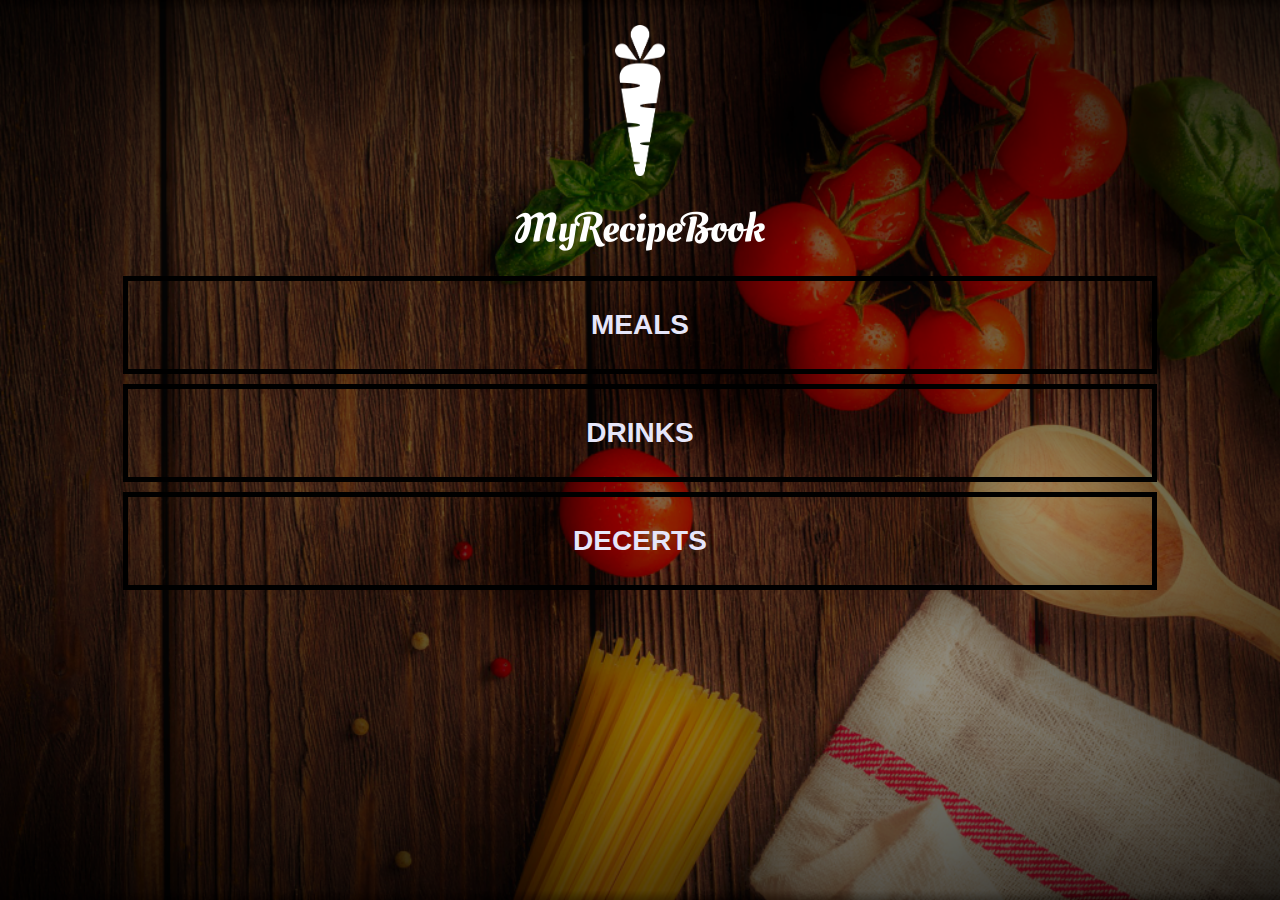
<file: index.html>
<!DOCTYPE html>
<html>
    <head>
        <title>My Recipe Book</title>
        <link rel="stylesheet" href="style.css">
    </head>
    
    <body class="body-home">
        <div id="home">
            
            <img src="images/logo-img.png" id="home-logo-img">
            <img src="images/logo-text.png" id="home-logo-text">
            
            <div class="home-menu">
                
                <a href="meals.html" class="home-menu-item">
                    <p>Meals</p>
                </a>
                
                <a href="drinks.html" class="home-menu-item">
                    <p>Drinks</p>
                </a>
                
                <a href="deserts.html" class="home-menu-item">
                    <p>Decerts</p>
                </a>
                
            </div>
        </div>
    </body>

</html>
</file>
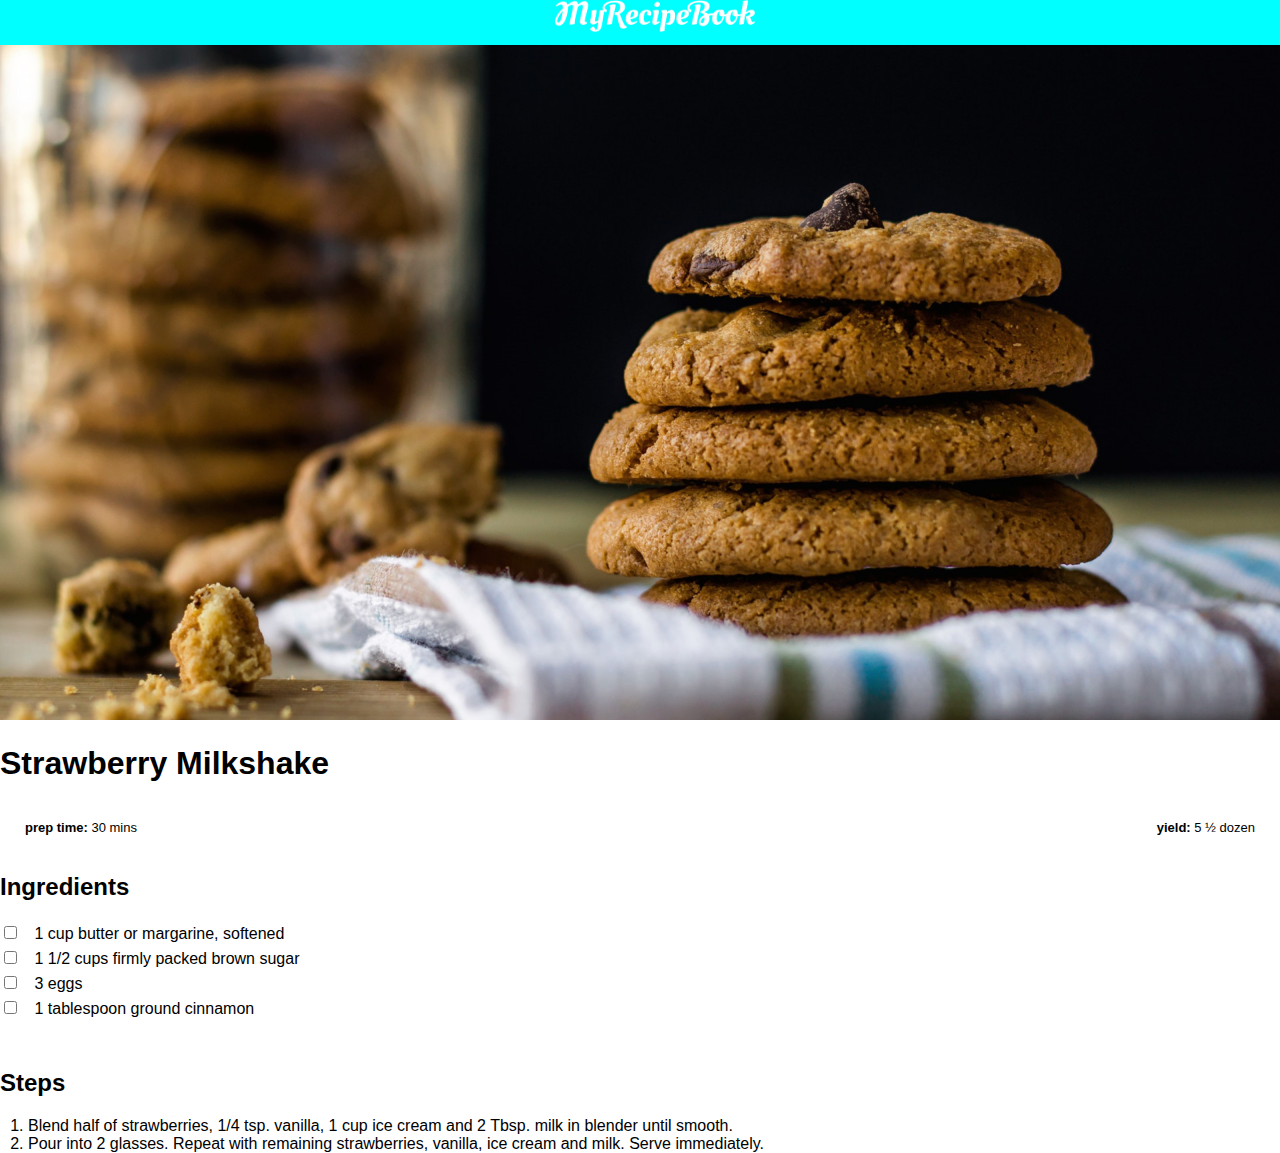
<file: cookies.html>
<!DOCTYPE html>
<html>
    <head>
        <title>My Recipe Book | Cookies</title>
        <link rel="stylesheet" href="style.css">
        <link rel="stylesheet" href="FontAwsome/css/all.css">
    </head>
    
    <body class="body-recipes">
        
        <div class="header">
            <a href="index.html">
                <i class="fa-solid fa-arrow-left"></i>
            </a>
            
            <img src="images/logo-text.png">
        </div>
        
        <div id="recipes">
            <div class="recipes-details">
                <img src="images/cookies.png">
                
                <h1>Strawberry Milkshake</h1>
                
                <div class="recipe-details-info">
                    <p><b>prep time: </b> 30 mins</p>
                    <p style="float: right"><b>yield: </b> 5 ½ dozen</p>
                </div>
                
                
                <div class="recipe-details-ingredients">
                    <h2>Ingredients</h2>
                    
                    <input id="check-01" type="checkbox">
                    <label for="check-01">1 cup butter or margarine, softened</label>
                    <br>
                    <input id="check-02" type="checkbox">
                    <label for="check-02">1 1/2 cups firmly packed brown sugar</label>
                    <br>
                    <input id="check-03" type="checkbox">
                    <label for="check-03">3 eggs</label>
                    <br>
                    <input id="check-04" type="checkbox">
                    <label for="check-04">1 tablespoon ground cinnamon</label>
                
                </div>
                 <div class="recipe-details-steps">
                    <h2>Steps</h2>
                    
                    <ol>
                        <li>Blend half of strawberries, 1/4 tsp. vanilla, 1 cup ice cream and 2 Tbsp. milk in blender until smooth.</li>
                        <li>Pour into 2 glasses. Repeat with remaining strawberries, vanilla, ice cream and milk. Serve immediately. </li>
                    </ol>
                </div>
            </div>
            
            
        </div>
    </body>
</html>
</file>
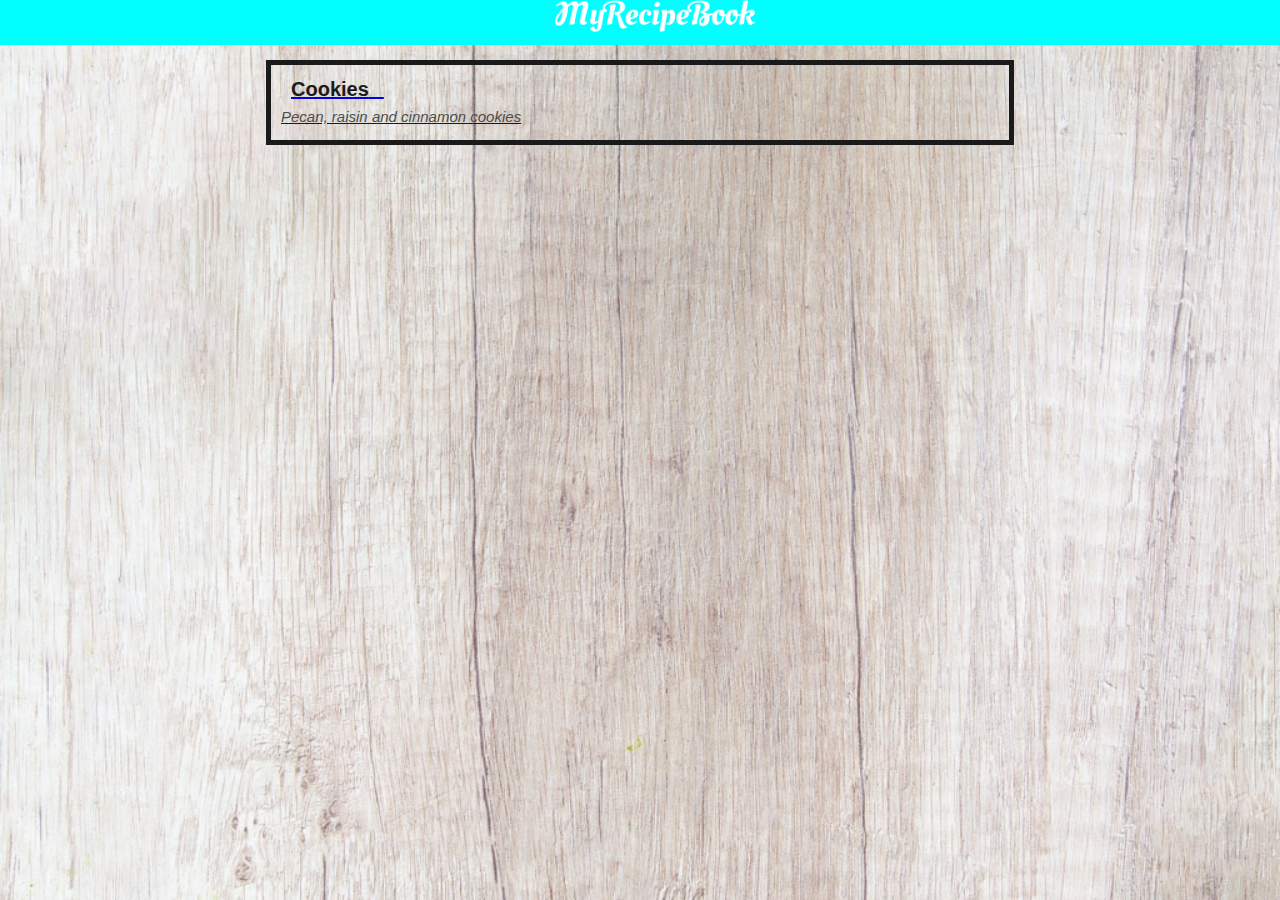
<file: deserts.html>
<!DOCTYPE html>
<html>
    <head>
        <title>My Recipe Book | Drinks</title>
        <link rel="stylesheet" href="style.css">
        <link rel="stylesheet" href="FontAwsome/css/all.css">
    </head>
    
    <body class="body-meals">
        
        <div class="header">
            <a href="index.html">
                <i class="fa-solid fa-arrow-left"></i>
            </a>
            
            <img src="images/logo-text.png">
        </div>
        
        <div id="meals">
            
            <div class="meals-list-list">
                
                <a href="cookies.html">
                    <div class="meals-list-item">
                        <h1>Cookies<i class="fa-duotone fa-solid fa-chevron-right"></i></h1>
                        
                        <p>Pecan, raisin and cinnamon cookies</p>
                    </div>
                </a>
            </div>
        </div>
    </body>

</html>
</file>
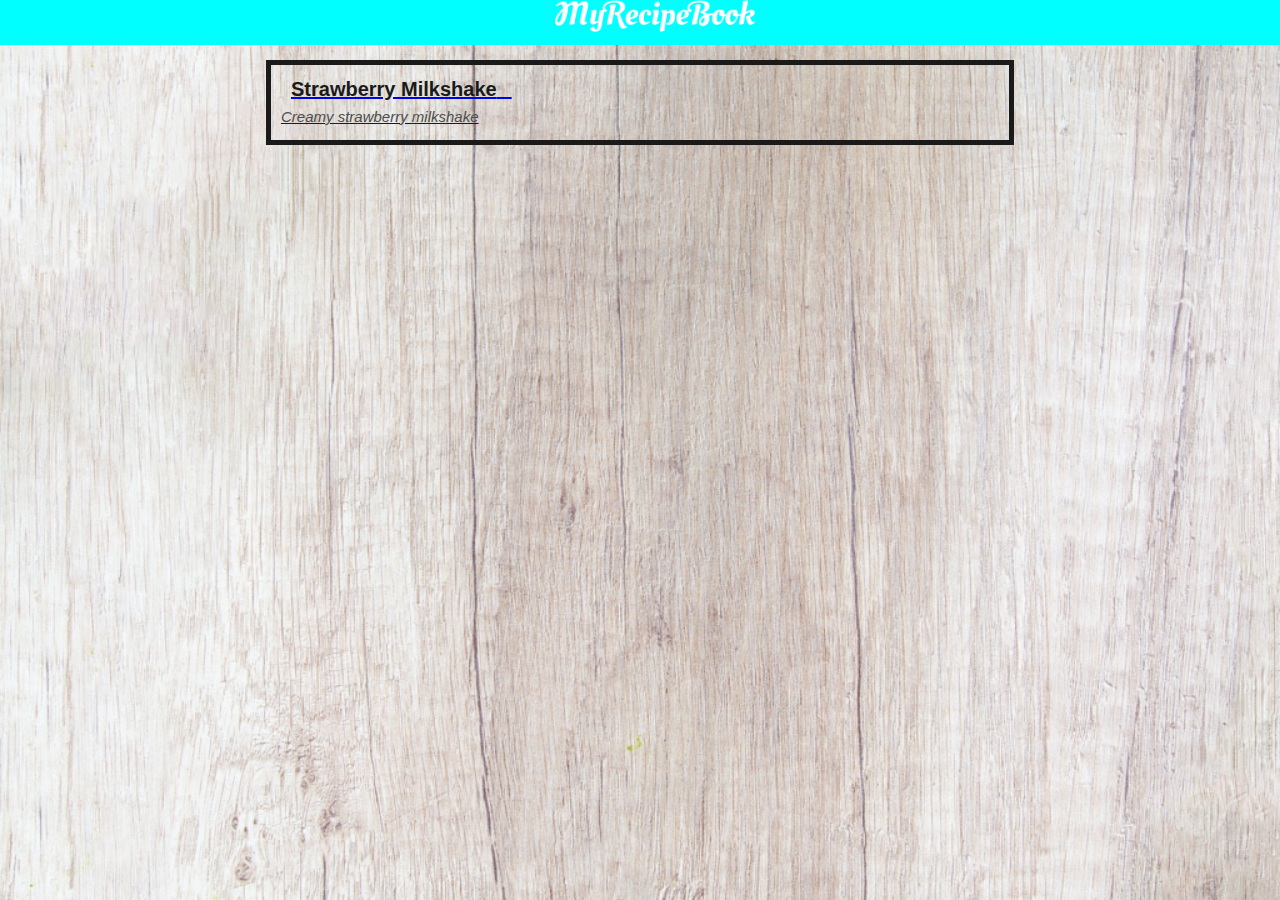
<file: drinks.html>
<!DOCTYPE html>
<html>
    <head>
        <title>My Recipe Book | Drinks</title>
        <link rel="stylesheet" href="style.css">
        <link rel="stylesheet" href="FontAwsome/css/all.css">
    </head>
    
    <body class="body-meals">
        
        <div class="header">
            <a href="index.html">
                <i class="fa-solid fa-arrow-left"></i>
            </a>
            
            <img src="images/logo-text.png">
        </div>
        
        <div id="meals">
            
            <div class="meals-list-list">
                
                <a href="strawberry%20milkshake.html">
                    <div class="meals-list-item">
                        <h1>Strawberry Milkshake<i class="fa-duotone fa-solid fa-chevron-right"></i></h1>
                        
                        <p>Creamy strawberry milkshake</p>
                    </div>
                </a>
            </div>
        </div>
    </body>

</html>
</file>
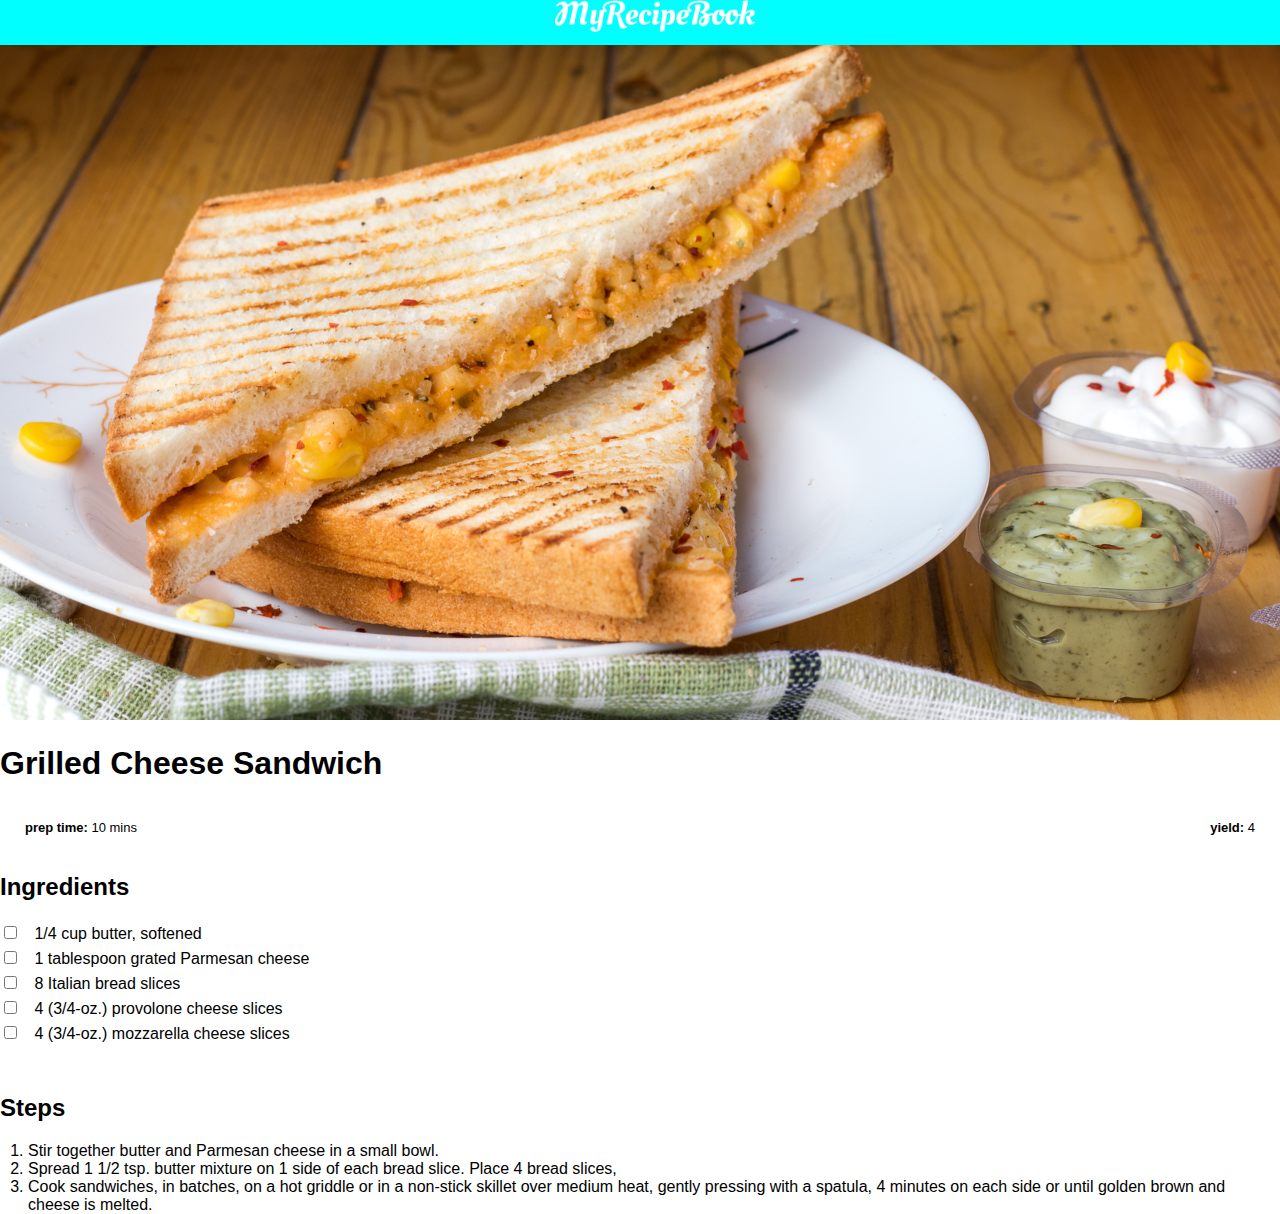
<file: grilled cheese.html>
<!DOCTYPE html>
<html>
    <head>
        <title>My Recipe Book | Grilled cheese</title>
        <link rel="stylesheet" href="style.css">
        <link rel="stylesheet" href="FontAwsome/css/all.css">
    </head>
    
    <body class="body-recipes">
        
        <div class="header">
            <a href="index.html">
                <i class="fa-solid fa-arrow-left"></i>
            </a>
            
            <img src="images/logo-text.png">
        </div>
        
        <div id="recipes">
            <div class="recipes-details">
                <img src="images/grilledCheese.png">
                
                <h1>Grilled Cheese Sandwich</h1>
                
                <div class="recipe-details-info">
                    <p><b>prep time: </b> 10 mins</p>
                    <p style="float: right"><b>yield: </b> 4</p>
                </div>
                
                
                <div class="recipe-details-ingredients">
                    <h2>Ingredients</h2>
                    
                    <input id="check-01" type="checkbox">
                    <label for="check-01">1/4 cup butter, softened</label>
                    <br>
                    <input id="check-02" type="checkbox">
                    <label for="check-02">1 tablespoon grated Parmesan cheese</label>
                    <br>
                    <input id="check-03" type="checkbox">
                    <label for="check-03">8 Italian bread slices</label>
                    <br>
                    <input id="check-04" type="checkbox">
                    <label for="check-04">4 (3/4-oz.) provolone cheese slices</label>
                    <br>
                    <input id="check-05" type="checkbox">
                    <label for="check-05">4 (3/4-oz.) mozzarella cheese slices</label>
                    
                </div>
                
                <div class="recipe-details-steps">
                    <h2>Steps</h2>
                    
                    <ol>
                        <li>Stir together butter and Parmesan cheese in a small bowl.</li>
                        <li>Spread 1 1/2 tsp. butter mixture on 1 side of each bread slice. Place 4 bread slices, </li>
                        <li>Cook sandwiches, in batches, on a hot griddle or in a non-stick skillet over medium heat, gently pressing with a spatula, 4 minutes on each side or until golden brown and cheese is melted.</li>
                    </ol>
                </div>
            </div>
            
            
        </div>
    </body>
</html>
</file>
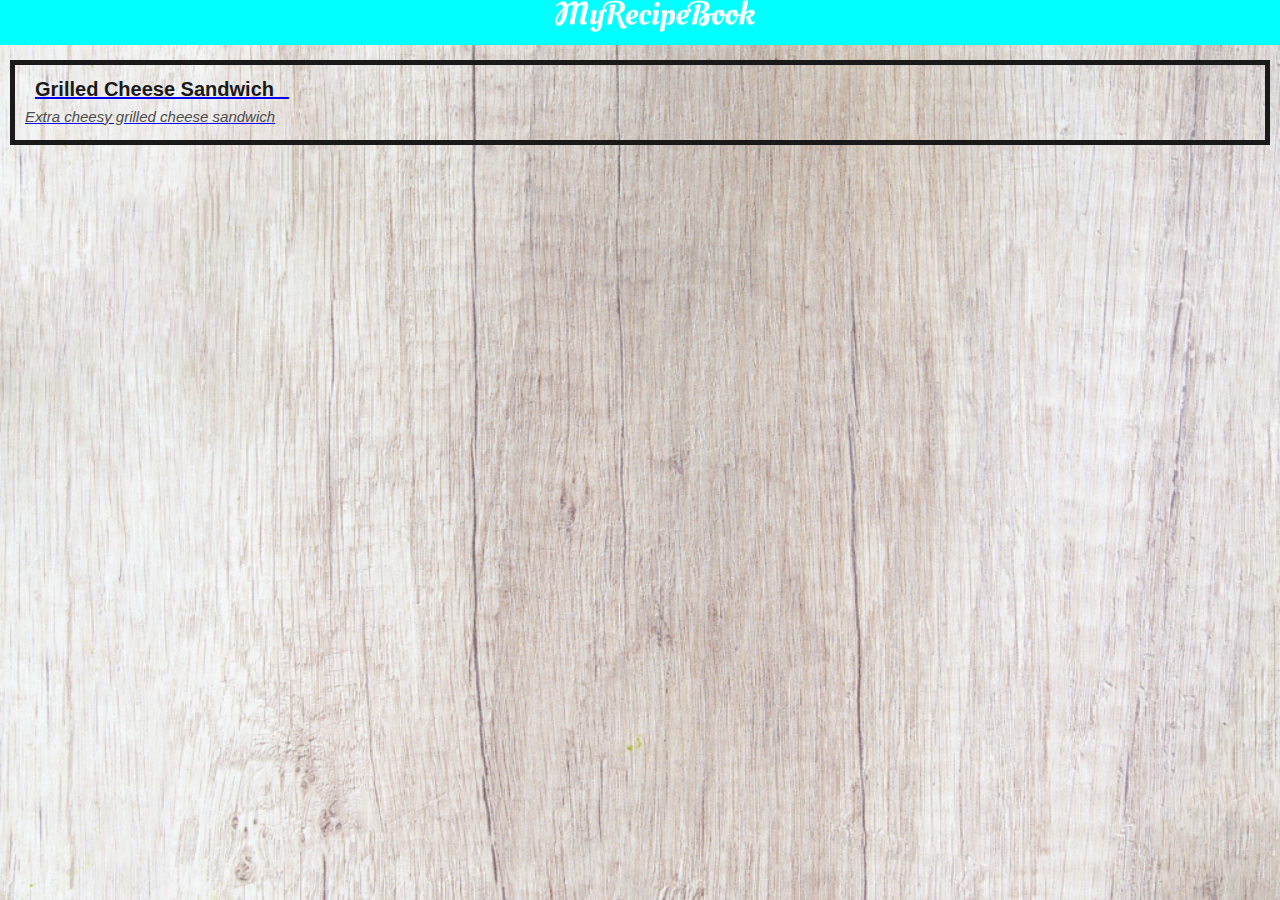
<file: meals.html>
<!DOCTYPE html>
<html>
    <head>
        <title>My Recipe Book | Meals</title>
        <link rel="stylesheet" href="style.css">
        <link rel="stylesheet" href="FontAwsome/css/all.css">
    </head>
    
    <body class="body-meals">
        
        <div class="header">
            <a href="index.html">
                <i class="fa-solid fa-arrow-left"></i>
            </a>
            
            <img src="images/logo-text.png">
        </div>
        
        <div id="Meals">
            
            <div class="meals-list-list">
                
                <a href="grilled%20cheese.html">
                    <div class="meals-list-item">
                        <h1>Grilled Cheese Sandwich<i class="fa-duotone fa-solid fa-chevron-right"></i></h1>
                        
                        <p>Extra cheesy grilled cheese sandwich</p>
                    </div>
                </a>
            </div>
        </div>
    </body>

</html>
</file>
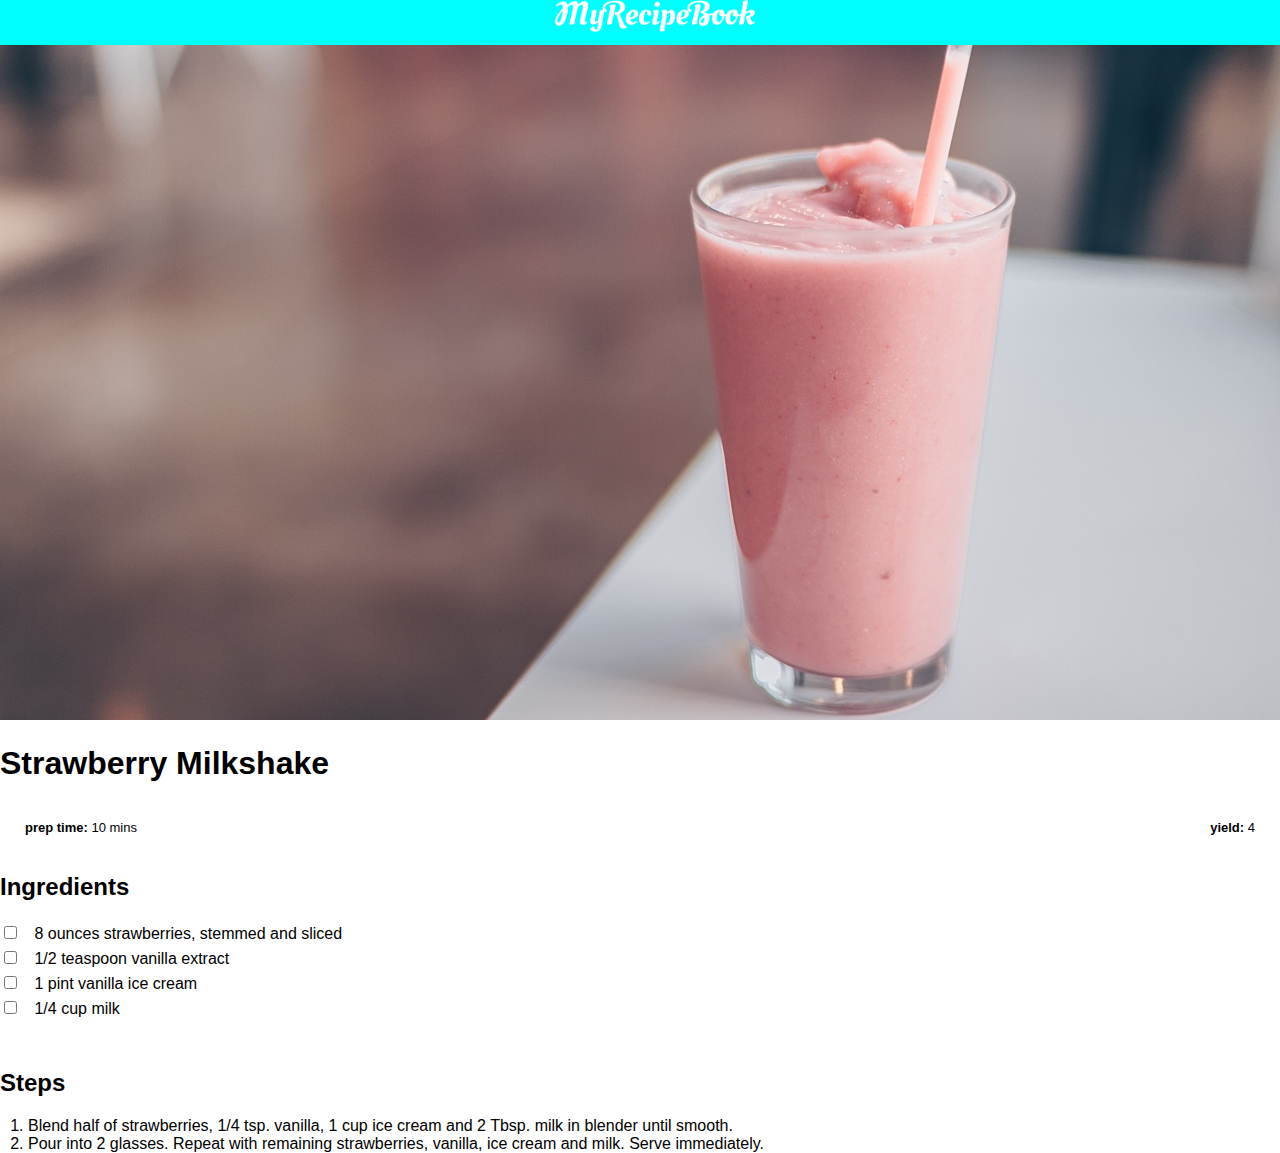
<file: strawberry milkshake.html>
<!DOCTYPE html>
<html>
    <head>
        <title>My Recipe Book | Strawberry Milkshake</title>
        <link rel="stylesheet" href="style.css">
        <link rel="stylesheet" href="FontAwsome/css/all.css">
    </head>
    
    <body class="body-recipes">
        
        <div class="header">
            <a href="index.html">
                <i class="fa-solid fa-arrow-left"></i>
            </a>
            
            <img src="images/logo-text.png">
        </div>
        
        <div id="recipes">
            <div class="recipes-details">
                <img src="images/strawberryMilkshake.png">
                
                <h1>Strawberry Milkshake</h1>
                
                <div class="recipe-details-info">
                    <p><b>prep time: </b> 10 mins</p>
                    <p style="float: right"><b>yield: </b> 4</p>
                </div>
                
                
                <div class="recipe-details-ingredients">
                    <h2>Ingredients</h2>
                    
                    <input id="check-01" type="checkbox">
                    <label for="check-01">8 ounces strawberries, stemmed and sliced</label>
                    <br>
                    <input id="check-02" type="checkbox">
                    <label for="check-02">1/2 teaspoon vanilla extract</label>
                    <br>
                    <input id="check-03" type="checkbox">
                    <label for="check-03">1 pint vanilla ice cream</label>
                    <br>
                    <input id="check-04" type="checkbox">
                    <label for="check-04">1/4 cup milk</label>
                
                </div>
                 <div class="recipe-details-steps">
                    <h2>Steps</h2>
                    
                    <ol>
                        <li>Blend half of strawberries, 1/4 tsp. vanilla, 1 cup ice cream and 2 Tbsp. milk in blender until smooth.</li>
                        <li>Pour into 2 glasses. Repeat with remaining strawberries, vanilla, ice cream and milk. Serve immediately. </li>
                    </ol>
                </div>
            </div>
            
            
        </div>
    </body>
</html>
</file>
<file: style.css>
html{
    height: 100%;
}

body{
    font-family: sans-serif;
    
    margin: 0;
    padding: 0;
    
    height: 100%;
}

.body-home{
    background-image: url('images/background-01-port.png');
    background-position: center;
    background-attachment: fixed;
    background-repeat: no-repeat;
    background-size: cover;
}

.body-meals{
    background-image: url('images/background-02-land.png');
    background-position: center;
    background-attachment: fixed;
    background-repeat: no-repeat;
    background-size: cover;
}

/*============HEADER=========*/

.header{
    background-color: aqua;
    
    width: 100%;
    height: 45px;
    top: 0;
    position: fixed;
    overflow: hidden;
    text-align: center;
        
}

.header i {
    float: left;
    padding: 17px 0px 0px 17px;
    color: #ffffff;
}

.header img{
    width: 200px;
}


/*============HOME PAGE=========*/



#home-logo-img{
    width: 50px;
    display: block;
    margin: auto; 
    padding: 25px 10px 10px 10px;
}

#home-logo-text{
    width: auto;
    display: block;
    margin: auto;
    padding: 25px
}


/*=======HOME PAGE MENU========*/


.home-menu-item{
    text-decoration: none;
    text-transform: uppercase;
    color: lavender;
    font-size: 28px;
    font-weight: bold;
    text-align: center;
    border: 5px solid black;
    
    display: block;
    margin: auto;
    margin-bottom: 10px;
    width: 80%;
}

/*============MEALS PAGE=========*/

.meals-list-list{
    padding-top: 50px;
}

/*=======MEALS PAGE MENU========*/

.meals-list a{
    text-decoration: none;
}

.meals-list-item{
    border: 5px solid #1a1a1a;
    margin: 10px;
}

.meals-list-item h1{
    font-weight: bold;
    font-size: 20px;
    color: #1a1a1a;
    padding-left: 20px;
}

.meals-list-item p{
    font-size: 15px;
    font-style: italic;
    color: #4d4d4d;
    margin-top: -7px;
    padding-left: 10px;
}

/*============RECIPE PAGE=========*/




/*============RECIPE DETAILS=========*/
.recipe-details img{
    width: 100%;
}

.recipe-details h1{
    font-size: 25px;
    text-align: center;
    border: 5px solid #1a1a1a;
    margin: 10px;
    padding: 5px;
}

.recipe-details h2{
    font-size: 20px;
    text-align: left;
    margin: 0;
    margin-left: 10px;
}

.recipe-details-info{
    margin: 25px;
    margin-right: 25px;
}

.recipe-details-info p {
    font-size: 13px;
    display: inline-block;
}

.recipe-details-ingredients label {
    line-height: 25px;
    margin-left: 10px;
}

.recipe-details-steps {
    padding-top: 28px;
}

.recipe-details-steps ol {
    padding-left: 28px;
}

/*=======RESPONSIVE LAYOUT========*/

@media only screen and (min-width: 600px) {
    #meals{
        width: 80px;
    }
    
    #recipe {
        width; 80%;
        margin: auto;
    }
}

@media only screen and (min-width: 1000px) {
    #meals {
        width: 60%;
        margin: auto;
    }
    
    #recipe {
        width: 60%;
        margin: auto;
    }
}

@media only screen and (min-width: 1500px) {
    #meals {
        width: 40%;
        margin: auto;
    }
    
    #recipe {
        width: 40%;
        margin: auto;
    }
}

@media only screen and (min-width: 720px) {
    .body-home{
        background-image: url('images/background-01-land.png');
    }
    
    .body-meals {
        background-image: url('images/background-02-land.png')
    }
}
</file>
